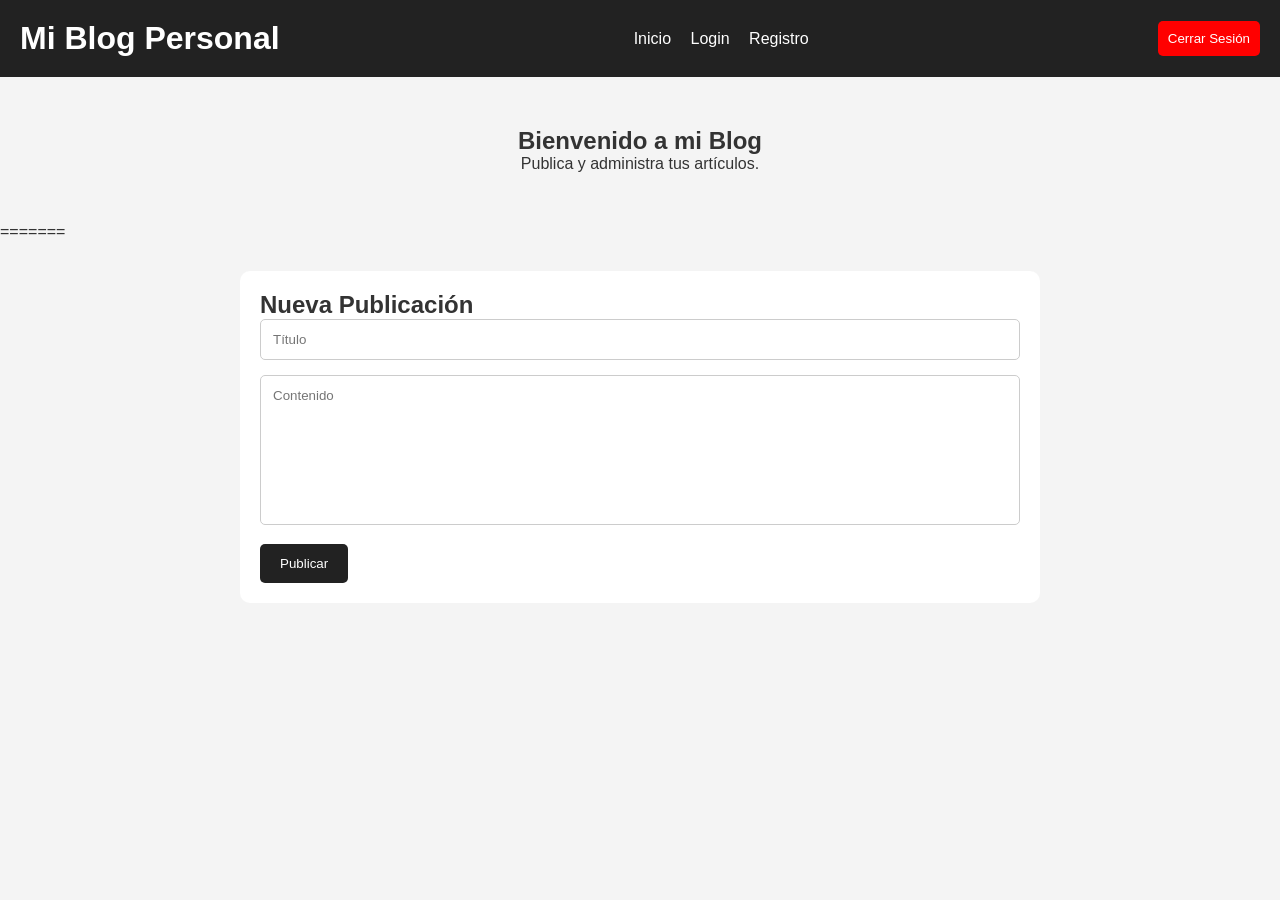
<file: index.html>
<!DOCTYPE html>
<html lang="es">
<head>
    <meta charset="UTF-8">
    <meta name="viewport" content="width=device-width, initial-scale=1.0">
    <title>Mi Blog</title>

    <link rel="stylesheet" href="css/style.css">
</head>
<body>

    <header>

        <h1>Mi Blog Personal</h1>

        <nav>
            <a href="index.html">Inicio</a>
            <a href="login.html">Login</a>
            <a href="register.html">Registro</a>
        </nav>

        <div class="usuario-info">

            <span id="userName"></span>

            <button id="logoutBtn">Cerrar Sesión</button>

        </div>

    </header>

    <main>

        <section class="hero">
            <h2>Bienvenido a mi Blog</h2>
            <p>Publica y administra tus artículos.</p>
        </section>


=======
        <section class="crear-post">

            <h2>Nueva Publicación</h2>

            <form id="postForm">

                <input type="text" id="postTitle" placeholder="Título" required>

                <textarea id="postContent" placeholder="Contenido" required></textarea>

                <button type="submit">Publicar</button>

            </form>

        </section>


        <section id="posts-container">

        </section>

    </main>

    <script src="js/auth.js"></script>
    <script src="js/app.js"></script>
    <script src="js/blog.js"></script>

</body>
</html>
</file>
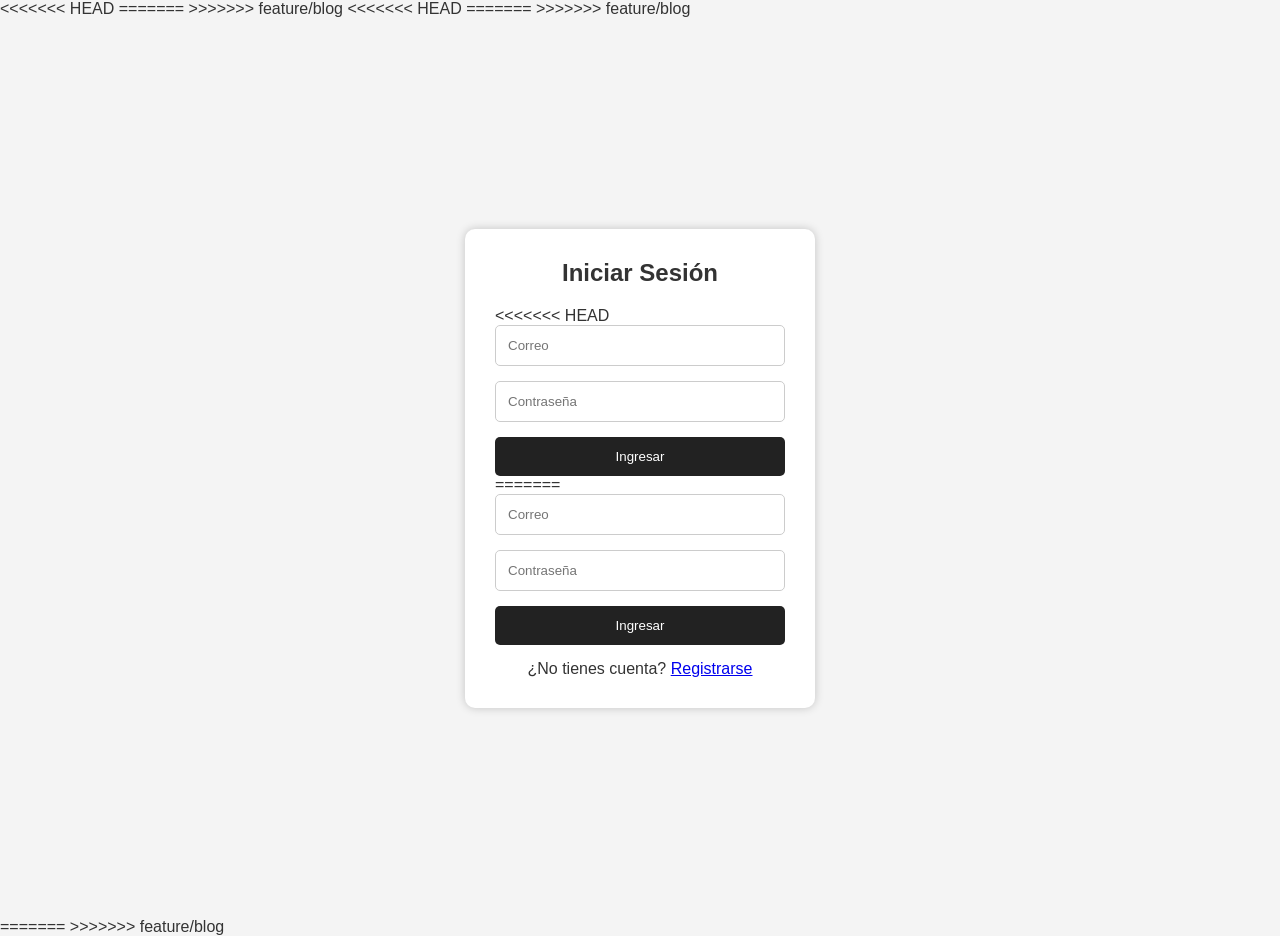
<file: login.html>
<!DOCTYPE html>
<html lang="es">
<<<<<<< HEAD
=======

>>>>>>> feature/blog
<head>
    <meta charset="UTF-8">
    <meta name="viewport" content="width=device-width, initial-scale=1.0">
    <title>Login</title>

    <link rel="stylesheet" href="css/style.css">
</head>
<<<<<<< HEAD
=======

>>>>>>> feature/blog
<body>

    <div class="container">

        <form id="loginForm" class="formulario">

            <h2>Iniciar Sesión</h2>

<<<<<<< HEAD
            <input type="email" id="loginEmail" placeholder="Correo" required>

            <input type="password" id="loginPassword" placeholder="Contraseña" required>

            <button type="submit">Ingresar</button>
=======
            <input 
                type="email"
                id="loginEmail"
                placeholder="Correo"
                required
            >

            <input
                type="password"
                id="loginPassword"
                placeholder="Contraseña"
                required
            >

            <button type="submit">
                Ingresar
            </button>


            <p>
                ¿No tienes cuenta?
                <a href="register.html">Registrarse</a>
            </p>

        </form>

    </div>

    <script src="js/auth.js"></script>
    <script src="js/app.js"></script>

</body>

=======

>>>>>>> feature/blog
</html>
</file>
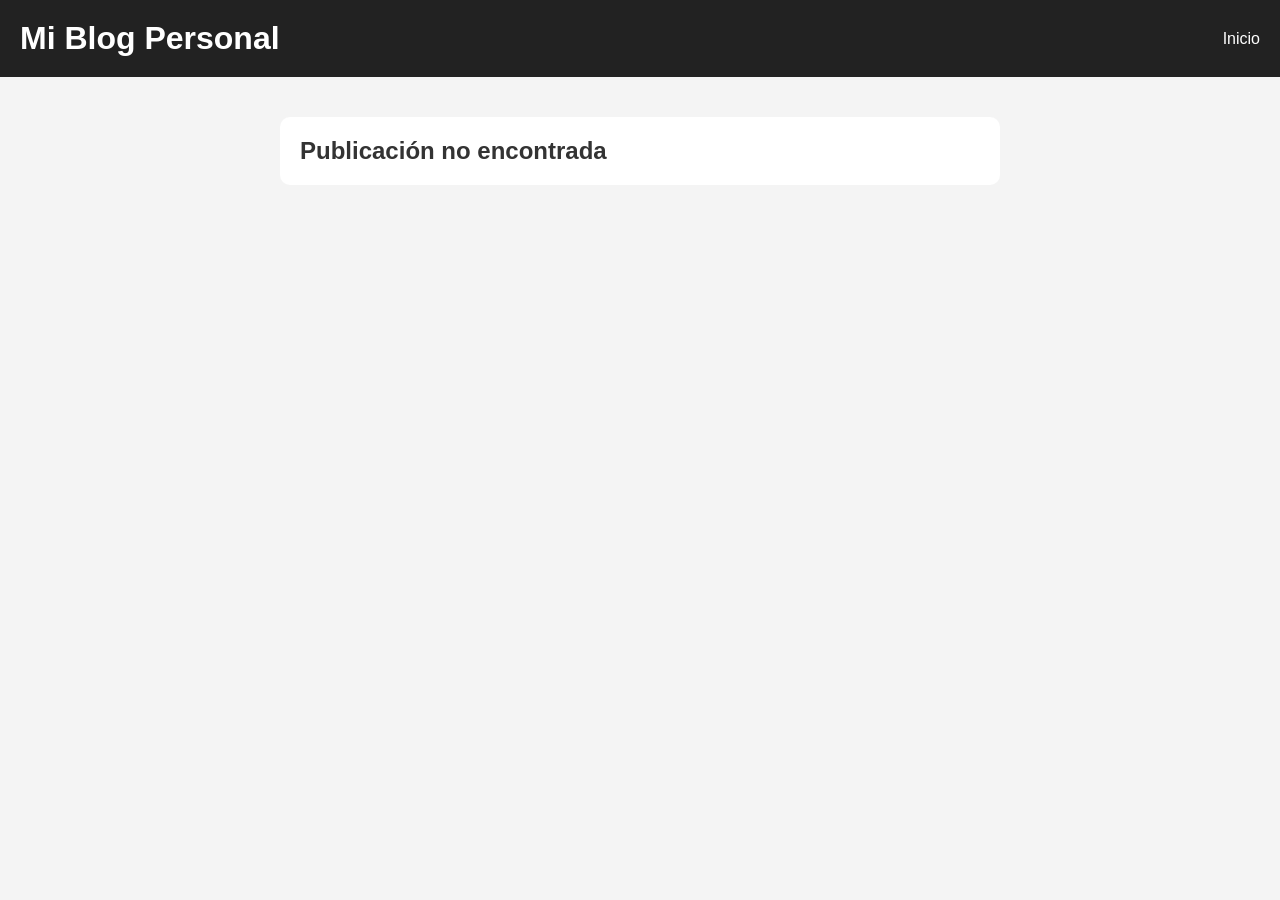
<file: post.html>
<!DOCTYPE html>
<html lang="es">

<head>
    <meta charset="UTF-8">
    <meta name="viewport" content="width=device-width, initial-scale=1.0">
    <title>Detalle de Publicación</title>

    <link rel="stylesheet" href="css/style.css">
</head>

<body>

    <header>

        <h1>Mi Blog Personal</h1>

        <nav>
            <a href="index.html">Inicio</a>
        </nav>

    </header>

    <main>

        <section class="post-detalle" id="postDetalle">

        </section>

    </main>

    <script>

        const posts = JSON.parse(localStorage.getItem("posts")) || [];

        const postDetalle = document.getElementById("postDetalle");

        const params = new URLSearchParams(window.location.search);

        const postId = Number(params.get("id"));

        const post = posts.find(p => p.id === postId);

        if(post){

            postDetalle.innerHTML = `
            
                <div class="post-card">

                    <h2>${post.title}</h2>

                    <p>${post.content}</p>

                    <small>${post.date}</small>

                </div>

            `;

        }else{

            postDetalle.innerHTML = `
            
                <div class="post-card">

                    <h2>Publicación no encontrada</h2>

                </div>

            `;

        }

    </script>

    <script src="js/app.js"></script>

</body>

</html>
</file>
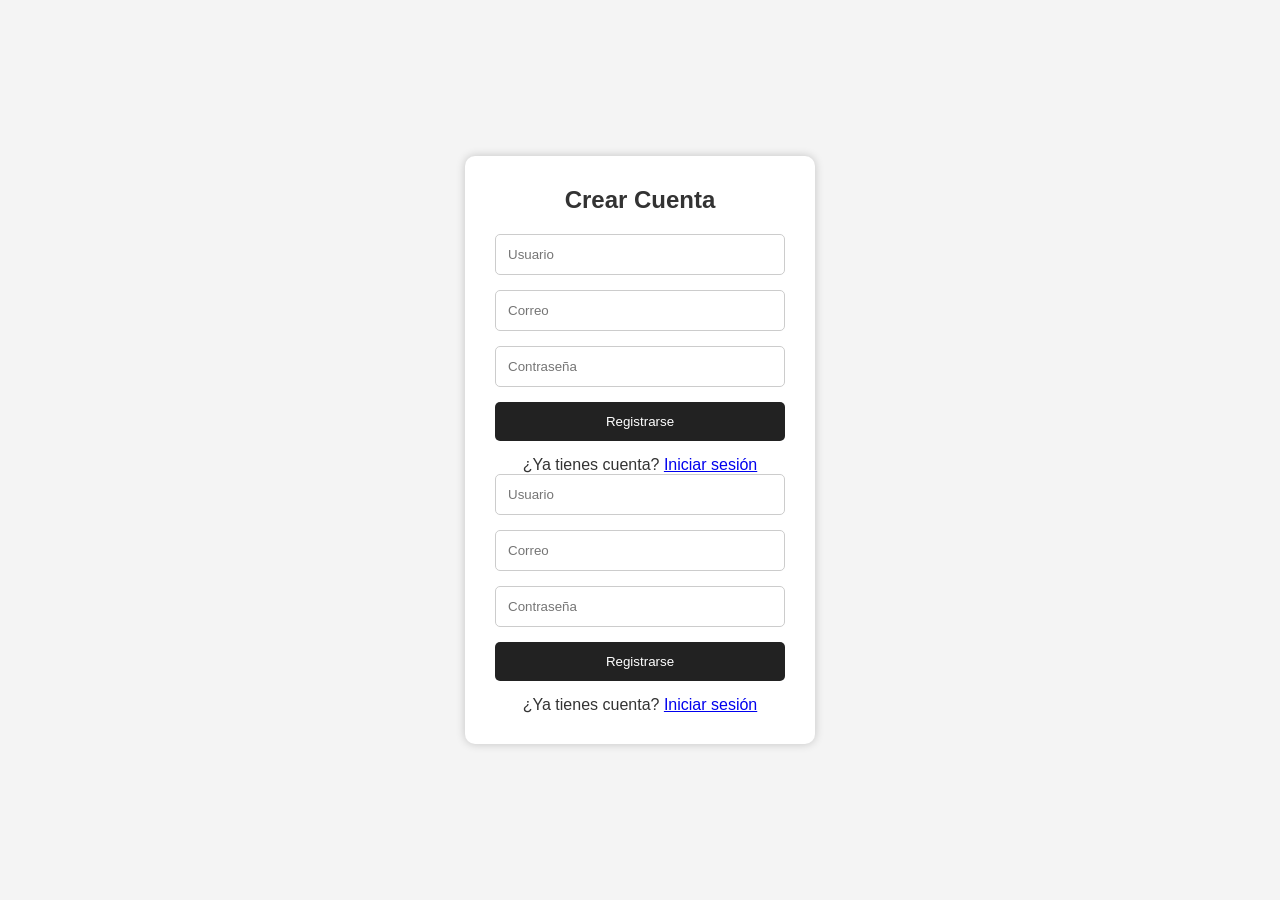
<file: register.html>
<!DOCTYPE html>
<html lang="es">
<head>
    <meta charset="UTF-8">
    <meta name="viewport" content="width=device-width, initial-scale=1.0">
    <title>Registro</title>

    <link rel="stylesheet" href="css/style.css">
</head>



<body>

    <div class="container">

        <form id="registerForm" class="formulario">

            <h2>Crear Cuenta</h2>


            <input type="text" id="username" placeholder="Usuario" required>

            <input type="email" id="email" placeholder="Correo" required>

            <input type="password" id="password" placeholder="Contraseña" required>

            <button type="submit">Registrarse</button>

            <p>
                ¿Ya tienes cuenta?
                <a href="login.html">Iniciar sesión</a>

            <input
                type="text"
                id="username"
                placeholder="Usuario"
                required
            >

            <input
                type="email"
                id="email"
                placeholder="Correo"
                required
            >

            <input
                type="password"
                id="password"
                placeholder="Contraseña"
                required
            >

            <button type="submit">
                Registrarse
            </button>

            <p>
                ¿Ya tienes cuenta?
                <a href="login.html">
                    Iniciar sesión
                </a>

            </p>

        </form>

    </div>

    <script src="js/auth.js"></script>
    <script src="js/app.js"></script>

</body>




</html>
</file>
<file: css/style.css>
*{
    margin:0;
    padding:0;
    box-sizing:border-box;
    font-family:Arial, Helvetica, sans-serif;
}

body{
    background:#f4f4f4;
    color:#333;
}

header{
    background:#222;
    color:white;
    padding:20px;
    display:flex;
    justify-content:space-between;
    align-items:center;
}

nav a{
    color:white;
    text-decoration:none;
    margin-left:15px;
}

.hero{
    padding:50px;
    text-align:center;
}

#posts-container{
    width:90%;
    max-width:1000px;
    margin:auto;
}

.container{
    width:100%;
    height:100vh;
    display:flex;
    justify-content:center;
    align-items:center;
}

.formulario{
    background:white;
    padding:30px;
    width:350px;
    border-radius:10px;
    box-shadow:0 0 10px rgba(0,0,0,0.2);
}

.formulario h2{
    text-align:center;
    margin-bottom:20px;
}

.formulario input{
    width:100%;
    padding:12px;
    margin-bottom:15px;
    border:1px solid #ccc;
    border-radius:5px;
}

.formulario button{
    width:100%;
    padding:12px;
    border:none;
    background:#222;
    color:white;
    border-radius:5px;
    cursor:pointer;
}

.formulario p{
    margin-top:15px;
    text-align:center;
}

.usuario-info{
    display:flex;
    align-items:center;
    gap:10px;
}

.usuario-info button{
    padding:10px;
    border:none;
    background:red;
    color:white;
    cursor:pointer;
    border-radius:5px;
}

.crear-post{
    width:90%;
    max-width:800px;
    margin:30px auto;
    background:white;
    padding:20px;
    border-radius:10px;
}

.crear-post input,
.crear-post textarea{
    width:100%;
    padding:12px;
    margin-bottom:15px;
    border:1px solid #ccc;
    border-radius:5px;
}

.crear-post textarea{
    height:150px;
    resize:none;
}

.crear-post button{
    padding:12px 20px;
    border:none;
    background:#222;
    color:white;
    border-radius:5px;
    cursor:pointer;
}

.post-card{
    background:white;
    padding:20px;
    margin:20px auto;
    width:90%;
    max-width:800px;
    border-radius:10px;
}

.post-card h3{
    margin-bottom:10px;
}

.post-card small{
    color:gray;
}

.post-buttons{
    margin-top:15px;
    display:flex;
    gap:10px;
}

.post-buttons button{
    padding:10px;
    border:none;
    border-radius:5px;
    cursor:pointer;
    color:white;
}

.post-buttons button:first-child{
    background:#007bff;
}

.post-buttons button:last-child{
    background:red;
}

.post-detalle{
    width:90%;
    max-width:800px;
    margin:40px auto;
}

.ver-btn{
    background:green;
    color:white;
    padding:10px;
    text-decoration:none;
    border-radius:5px;
}
</file>
